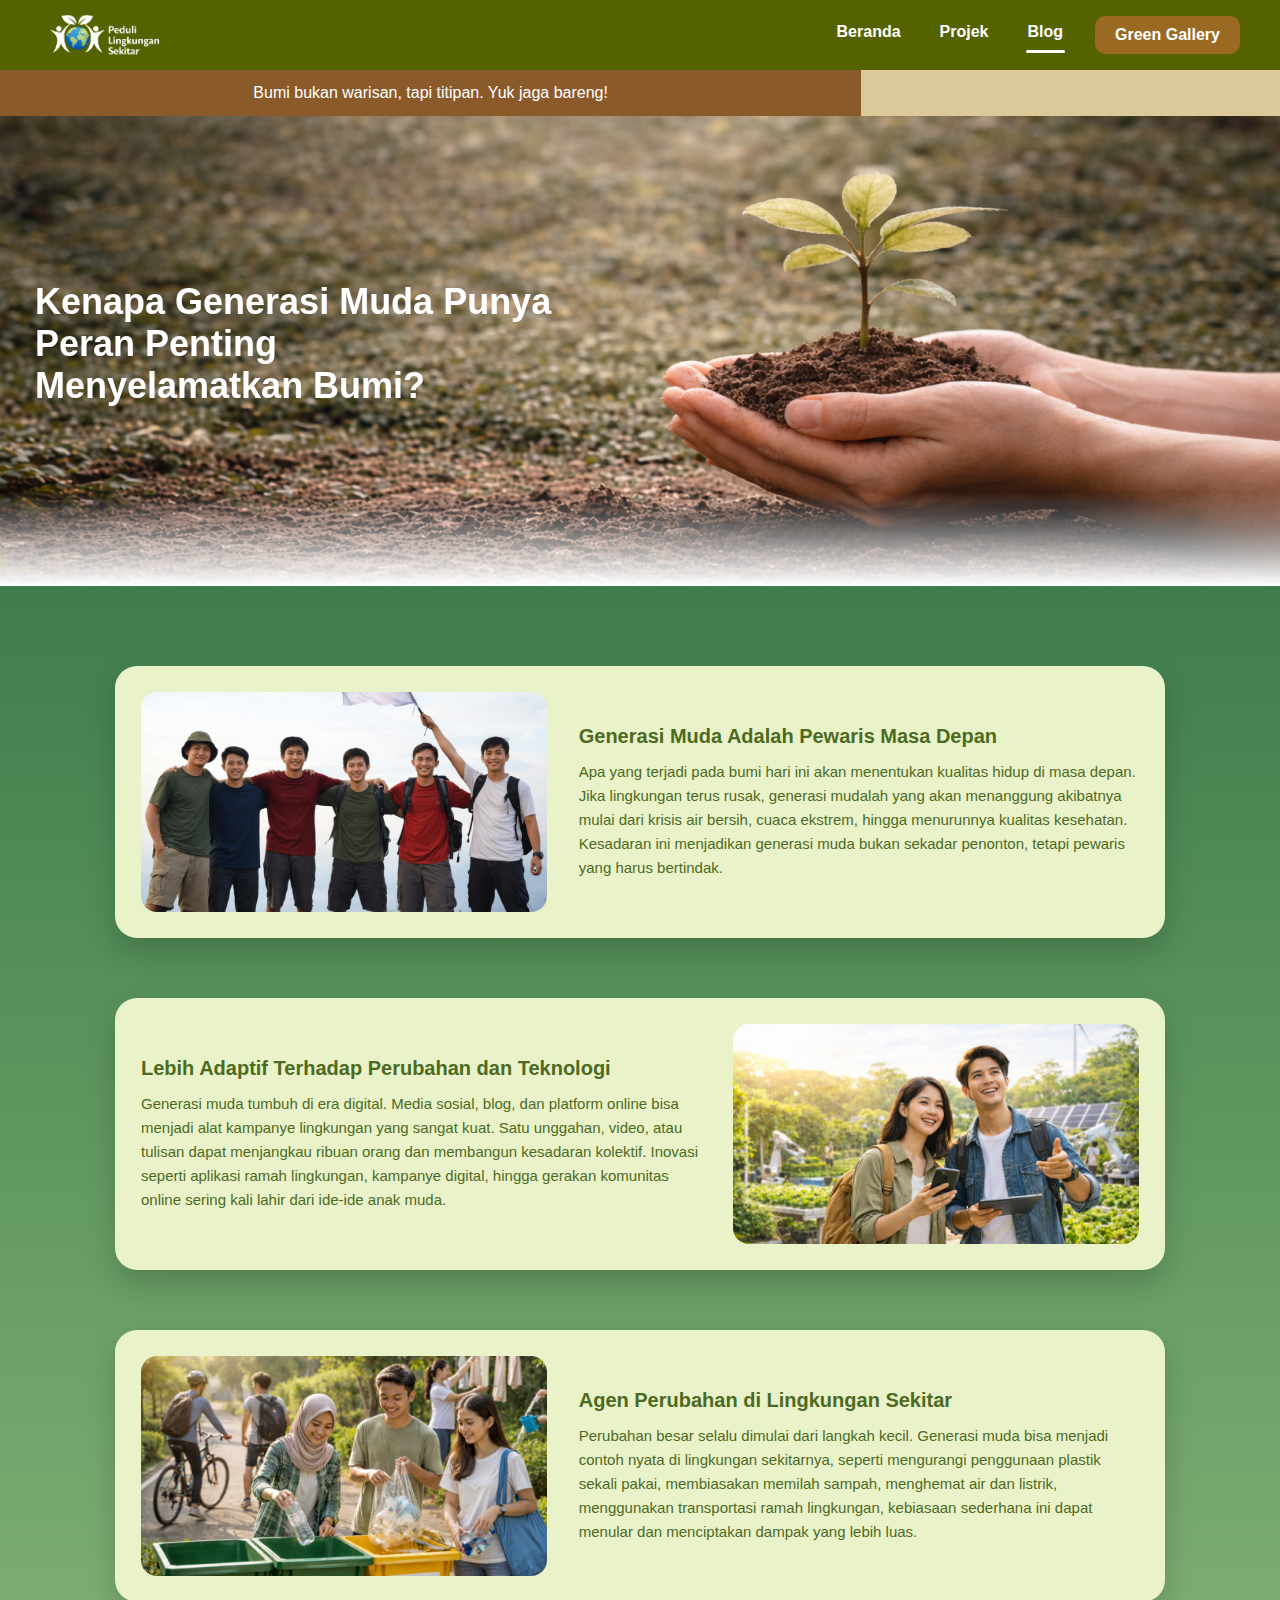
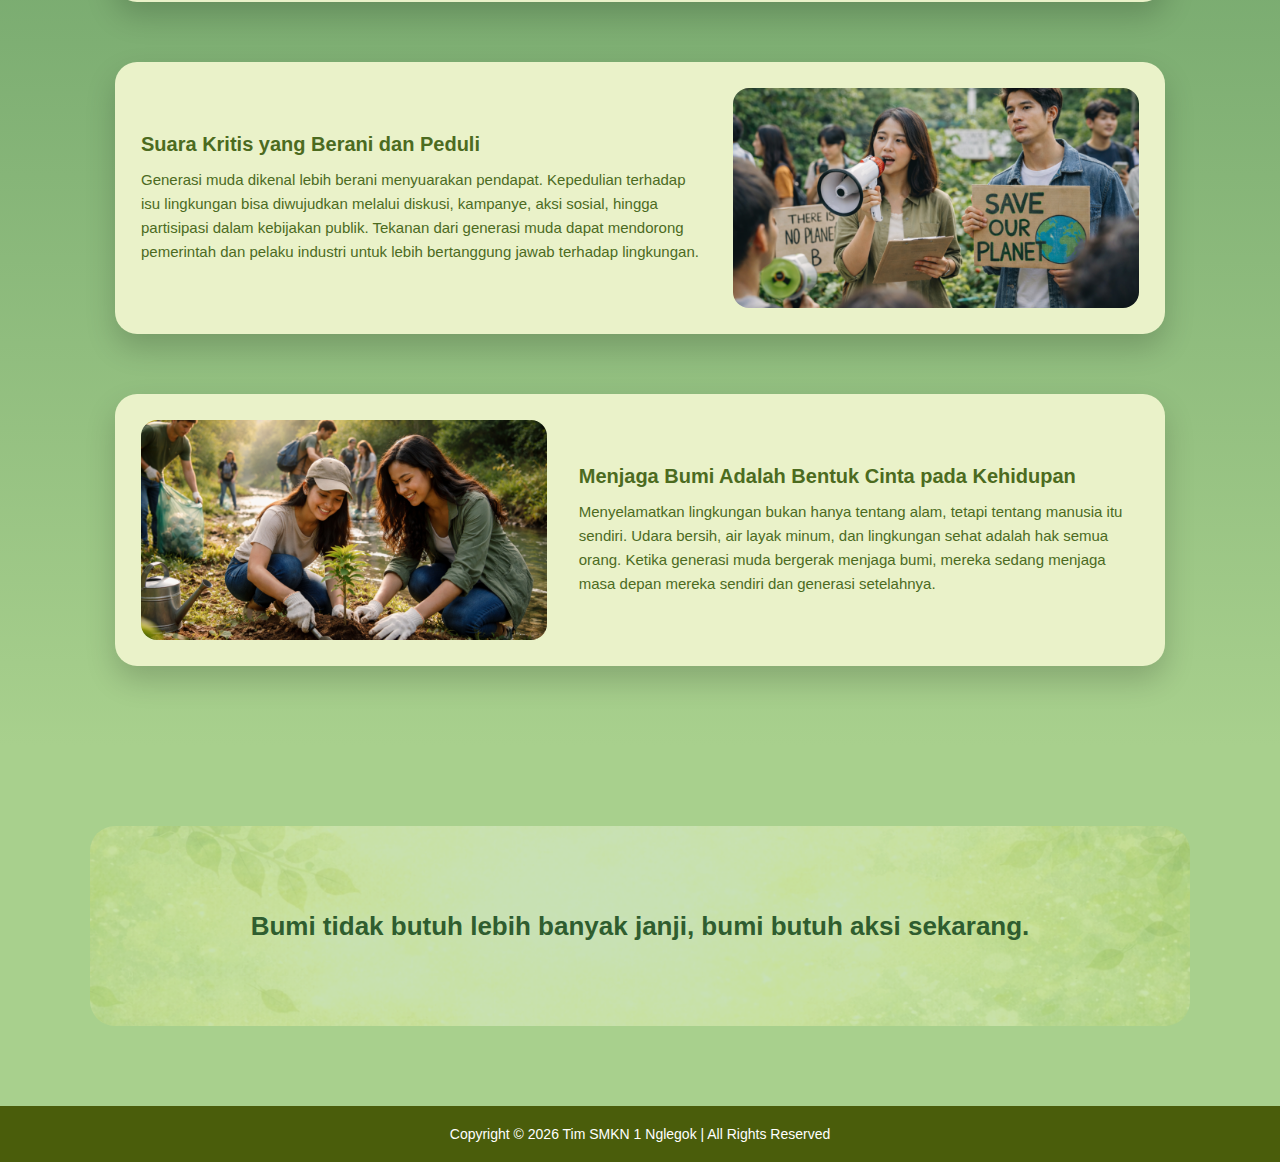
<file: blog.html>
<!DOCTYPE html>
<html lang="id">
<head>
    <meta charset="UTF-8">
    <meta name="viewport" content="width=device-width, initial-scale=1.0">
    <title>Peduli Lingkungan Sekitar</title>
    <link rel="stylesheet" href="blog.css">
</head>
<body>

<div class="sticky-wrapper">
      <header class="navbar">
        <div class="logo-area">
          <img src="img/logo.png" class="logo" alt="Logo" />
        </div>

        <nav class="nav-wrapper">
          <ul class="nav-menu">
            <li class="nav-item"><a href="index.html">Beranda</a></li>
            <li class="nav-item"><a href="projek.html">Projek</a></li>
            <li class="nav-item active"><a href="blog.html">Blog</a></li>
            <span class="nav-indicator"></span>
          </ul>

          <a href="green-galery.html" class="btn-gallery">Green Gallery</a>
        </nav>
      </header>

      <div class="tagline-wrapper">
        <div class="tagline-left">
          Bumi bukan warisan, tapi titipan. Yuk jaga bareng!
        </div>
        <div class="tagline-right"></div>
      </div>
    </div>

<!-- HERO -->
<section class="hero">
    <div class="hero-content">
        <h1>Kenapa Generasi Muda Punya<br>Peran Penting<br>Menyelamatkan Bumi?</h1>
    </div>
</section>

<section class="cards-section">
  <div class="cards-wrapper">

    <!-- CARD 1 -->
    <div class="card">
      <img src="img/pemuda.png" alt="Generasi Muda">
      <div class="card-content">
        <h3>Generasi Muda Adalah Pewaris Masa Depan</h3>
        <p>
          Apa yang terjadi pada bumi hari ini akan menentukan kualitas hidup di masa depan.
          Jika lingkungan terus rusak, generasi mudalah yang akan menanggung akibatnya mulai dari krisis air bersih, cuaca ekstrem, hingga menurunnya kualitas kesehatan.
          Kesadaran ini menjadikan generasi muda bukan sekadar penonton, tetapi pewaris yang harus bertindak.
        </p>
      </div>
    </div>

    <!-- CARD 2 -->
    <div class="card reverse">
      <div class="card-content">
        <h3>Lebih Adaptif Terhadap Perubahan dan Teknologi</h3>
        <p>
          Generasi muda tumbuh di era digital. Media sosial, blog, dan platform online bisa menjadi alat kampanye lingkungan yang sangat kuat.
          Satu unggahan, video, atau tulisan dapat menjangkau ribuan orang dan membangun kesadaran kolektif.
          Inovasi seperti aplikasi ramah lingkungan, kampanye digital, hingga gerakan komunitas online sering kali lahir dari ide-ide anak muda.
        </p>
      </div>
      <img src="img/lebih_adaptif.png" alt="Adaptif Teknologi">
    </div>

    <!-- CARD 3 -->
    <div class="card">
      <img src="img/agen_perubahan.png" alt="Agen Perubahan">
      <div class="card-content">
        <h3>Agen Perubahan di Lingkungan Sekitar</h3>
        <p>
          Perubahan besar selalu dimulai dari langkah kecil. Generasi muda bisa menjadi contoh nyata di lingkungan sekitarnya,
          seperti mengurangi penggunaan plastik sekali pakai, membiasakan memilah sampah, menghemat air dan listrik, menggunakan transportasi ramah lingkungan,
          kebiasaan sederhana ini dapat menular dan menciptakan dampak yang lebih luas.
        </p>
      </div>
    </div>

    <!-- CARD 4 -->
    <div class="card reverse">
      <div class="card-content">
        <h3>Suara Kritis yang Berani dan Peduli</h3>
        <p>
          Generasi muda dikenal lebih berani menyuarakan pendapat. Kepedulian terhadap isu lingkungan bisa diwujudkan melalui diskusi,
          kampanye, aksi sosial, hingga partisipasi dalam kebijakan publik.
          Tekanan dari generasi muda dapat mendorong pemerintah dan pelaku industri untuk lebih bertanggung jawab terhadap lingkungan.
        </p>
      </div>
      <img src="img/suara_kritis.png" alt="Suara Kritis">
    </div>

    <!-- CARD 5 -->
    <div class="card">
      <img src="img/menjaga_bumi.png" alt="Menjaga Bumi">
      <div class="card-content">
        <h3>Menjaga Bumi Adalah Bentuk Cinta pada Kehidupan</h3>
        <p>
          Menyelamatkan lingkungan bukan hanya tentang alam, tetapi tentang manusia itu sendiri.
          Udara bersih, air layak minum, dan lingkungan sehat adalah hak semua orang.
          Ketika generasi muda bergerak menjaga bumi, mereka sedang menjaga masa depan mereka sendiri dan generasi setelahnya.
        </p>
      </div>
    </div>

  </div>
</section>

<!-- QUOTE SECTION -->
  <section class="quote-section">
  <div class="quote-card">
    <img src="img/daun.png" alt="Background daun" class="quote-bg">
    <div class="quote-text">
      <h2>
        Bumi tidak butuh lebih banyak janji, bumi
        butuh aksi sekarang.
      </h2>
    </div>
  </div>
</section>

  <!-- FOOTER -->
  <footer>
    <p>Copyright © 2026 Tim SMKN 1 Nglegok | All Rights Reserved</p>
  </footer>

</div>
<script src="blog.js"></script>
</body>
</html>
</file>
<file: blog.css>
* {
  margin: 0;
  padding: 0;
  box-sizing: border-box;
  font-family: "Segoe UI", sans-serif;
}

html, body {
  max-width: 100%;
  overflow-x: hidden;
  scroll-behavior: smooth;
}

/* ================= STICKY WRAPPER ================= */
.sticky-wrapper {
  position: sticky;
  top: 0;
  z-index: 9999;
}

/* ================= NAVBAR ================= */
.navbar {
  background: #556200;
  padding: 14px 40px;
  display: flex;
  align-items: center;
  justify-content: space-between;
}

/* ================= LOGO ================= */
.logo-area {
  display: flex;
  align-items: center;
}

.logo {
  width: 130px;
  max-width: 30vw;
  height: auto;
}

/* ================= NAV WRAPPER ================= */
.nav-wrapper {
  display: flex;
  align-items: center;
  gap: 30px;
}

/* ================= NAV MENU ================= */
.nav-menu {
  list-style: none;
  display: flex;
  gap: 35px;
  position: relative; /* penting untuk indicator */
  padding-bottom: 6px;
}

.nav-menu li {
  position: relative;
}

.nav-menu a {
  text-decoration: none;
  color: white;
  font-weight: 600;
  padding: 6px 2px;
  white-space: nowrap;
  display: inline-block;
}

@media (max-width: 768px) {

  .navbar {
    flex-direction: column;
    align-items: center;
    padding: 12px 16px; /* kecilin padding */
    gap: 12px;
  }

  .logo-area {
    justify-content: center;
    width: 100%;
  }

  .nav-wrapper {
    flex-direction: column;
    align-items: center;
    gap: 12px;
    width: 100%;
  }

  .nav-menu {
    justify-content: center;
    gap: 22px;
    padding-bottom: 4px;
  }

  .btn-gallery {
    width: auto;
  }
}

/* ================= GARIS PUTIH GESER ================= */
.nav-indicator {
  position: absolute;
  bottom: 0;
  height: 3px;
  width: 0;
  background: white;
  border-radius: 2px;
  transition: all 0.3s ease;
}

@media (max-width: 768px) {
  .nav-indicator {
    display: none;
  }
}
/* ================= BUTTON ================= */
.btn-gallery {
  background: #9a6a22;
  padding: 10px 20px;
  border-radius: 10px;
  color: white;
  text-decoration: none;
  font-weight: 600;
  transition: 0.25s ease;
  white-space: nowrap;
}

.btn-gallery:hover {
  background: #c8892d;
}

/* ================= TAGLINE ================= */
.tagline-wrapper {
  display: flex;
  width: 100%;
  height: 46px;
}

.tagline-left {
  background: #8b5a2b;
  color: #fff;
  flex: 2;

  display: flex;
  align-items: center;
  justify-content: center;

  padding: 0 12px;
  text-align: center;

  white-space: nowrap;
  overflow: hidden;

  font-size: clamp(12px, 2.5vw, 16px);
}

.tagline-right {
  background: #dcc99a;
  flex: 1;
}

@media (max-width: 768px) {
  .tagline-wrapper {
    flex-direction: column;
    height: auto;
  }

  .tagline-left {
    white-space: normal;
    padding: 8px;
    font-size: 13px;
  }

  .tagline-right {
    display: none;
  }
}

/* ================= RESPONSIVE ================= */
@media (max-width: 900px) {
  .navbar {
    padding: 12px 20px;
  }

  .logo {
    width: 100px;
  }

  .nav-menu {
    gap: 22px;
  }

  .btn-gallery {
    padding: 8px 16px;
  }
}

@media (max-width: 600px) {
  .logo {
    width: 80px;
  }

  .nav-menu {
    gap: 16px;
  }

  .nav-menu a {
    font-size: 14px;
  }

  .btn-gallery {
    font-size: 14px;
    padding: 7px 14px;
  }
}

/* HERO */
.hero {
  background: url("img/blog.png") center/cover no-repeat;
  height: 470px;
  display: flex;
  align-items: center;
  justify-content: left;
  /* ⭐ efek transparan ke bawah */
  -webkit-mask-image: linear-gradient(to bottom, black 80%, transparent 100%);
  mask-image: linear-gradient(to bottom, black 80%, transparent 100%);
}

.hero-content {
  text-align: left;
  color: #fff;
  max-width: 700px;
  margin-left: 35px; /* 👉 geser ke kanan */
}

.hero-content h1 {
  font-size: 36px;
  margin-bottom: 15px;
}

/* ===== CONTENT ===== */

.content {
  background: linear-gradient(180deg, #3f7d4c 0%, #a8d08d 100%);
  padding: 40px 0 80px;
}

.container {
  max-width: 1100px;
  margin: 40px auto;
  padding: 0 20px;
  display: grid;
  gap: 24px;
}

.leaf {
  position: absolute;
  opacity: 0.18;
  pointer-events: none;
}

.leaf-right {
  top: -20px;
  right: -20px;
  width: 220px;
}

.cards-section {
  background: linear-gradient(to bottom, #3f7d4c 0%, #a8d08d 100%);
  padding: 80px 20px;
}

.cards-wrapper {
  max-width: 1050px;
  margin: 0 auto;
  display: flex;
  flex-direction: column;
  gap: 60px;
}

/* CARD */
.card {
  background: #eaf2c9;
  border-radius: 22px;
  display: flex;
  align-items: center;
  gap: 32px;
  padding: 26px;
  box-shadow: 0 14px 30px rgba(0, 0, 0, 0.18);
  transform:
    0.3s ease,
    box-shadow 0.3s ease;
  transform: perspective(800px) translateY(0) scale(1);
}

/* CARD REVERSE */
.card-reverse {
  flex-direction: row-reverse;
}

/* IMAGE */
.card img {
  width: 42%;
  height: 220px;
  object-fit: cover;
  border-radius: 16px;
}

/* CONTENT */
.card-content {
  width: 58%;
}

.card-content h3 {
  color: #4c6b1f;
  font-size: 20px;
  margin-bottom: 12px;
}

.card-content p {
  color: #4c6b1f;
  line-height: 1.6;
  font-size: 15px;
}

/* RESPONSIVE */
@media (max-width: 768px) {
  .card,
  .card.reverse {
    flex-direction: column;
  }

  .card img,
  .card-content {
    width: 100%;
  }

  .card img {
    height: 200px;
  }
}

/* Background luar hijau */
.quote-section {
  background: #a8d08d;
  padding: 80px 6%;
  display: flex;
  justify-content: center;
}

/* Card */
.quote-card {
  position: relative;
  width: 100%;
  max-width: 1100px;
  height: 200px;
  border-radius: 25px;
  overflow: hidden;
}

/* Background daun full */
.quote-bg {
  position: absolute;
  width: 100%;
  height: 100%;
  object-fit: cover;
  object-position: center;
  filter: brightness(1.05) contrast(1.05) saturate(1.1);
}

/* Teks di tengah */
.quote-text {
  position: absolute;
  width: 100%;
  height: 100%;
  display: flex;
  align-items: center;
  justify-content: center;
  text-align: center;
  padding: 0 40px;
}

.quote-text h2 {
  color: #2f5d2f;
  font-size: 26px;
  font-weight: 600;
  line-height: 1.4;
}

/* FOOTER */
footer {
  background-color: #4a5d0b;
  text-align: center;
  padding: 20px;
  color: #fff;
  font-size: 14px;
}
</file>
